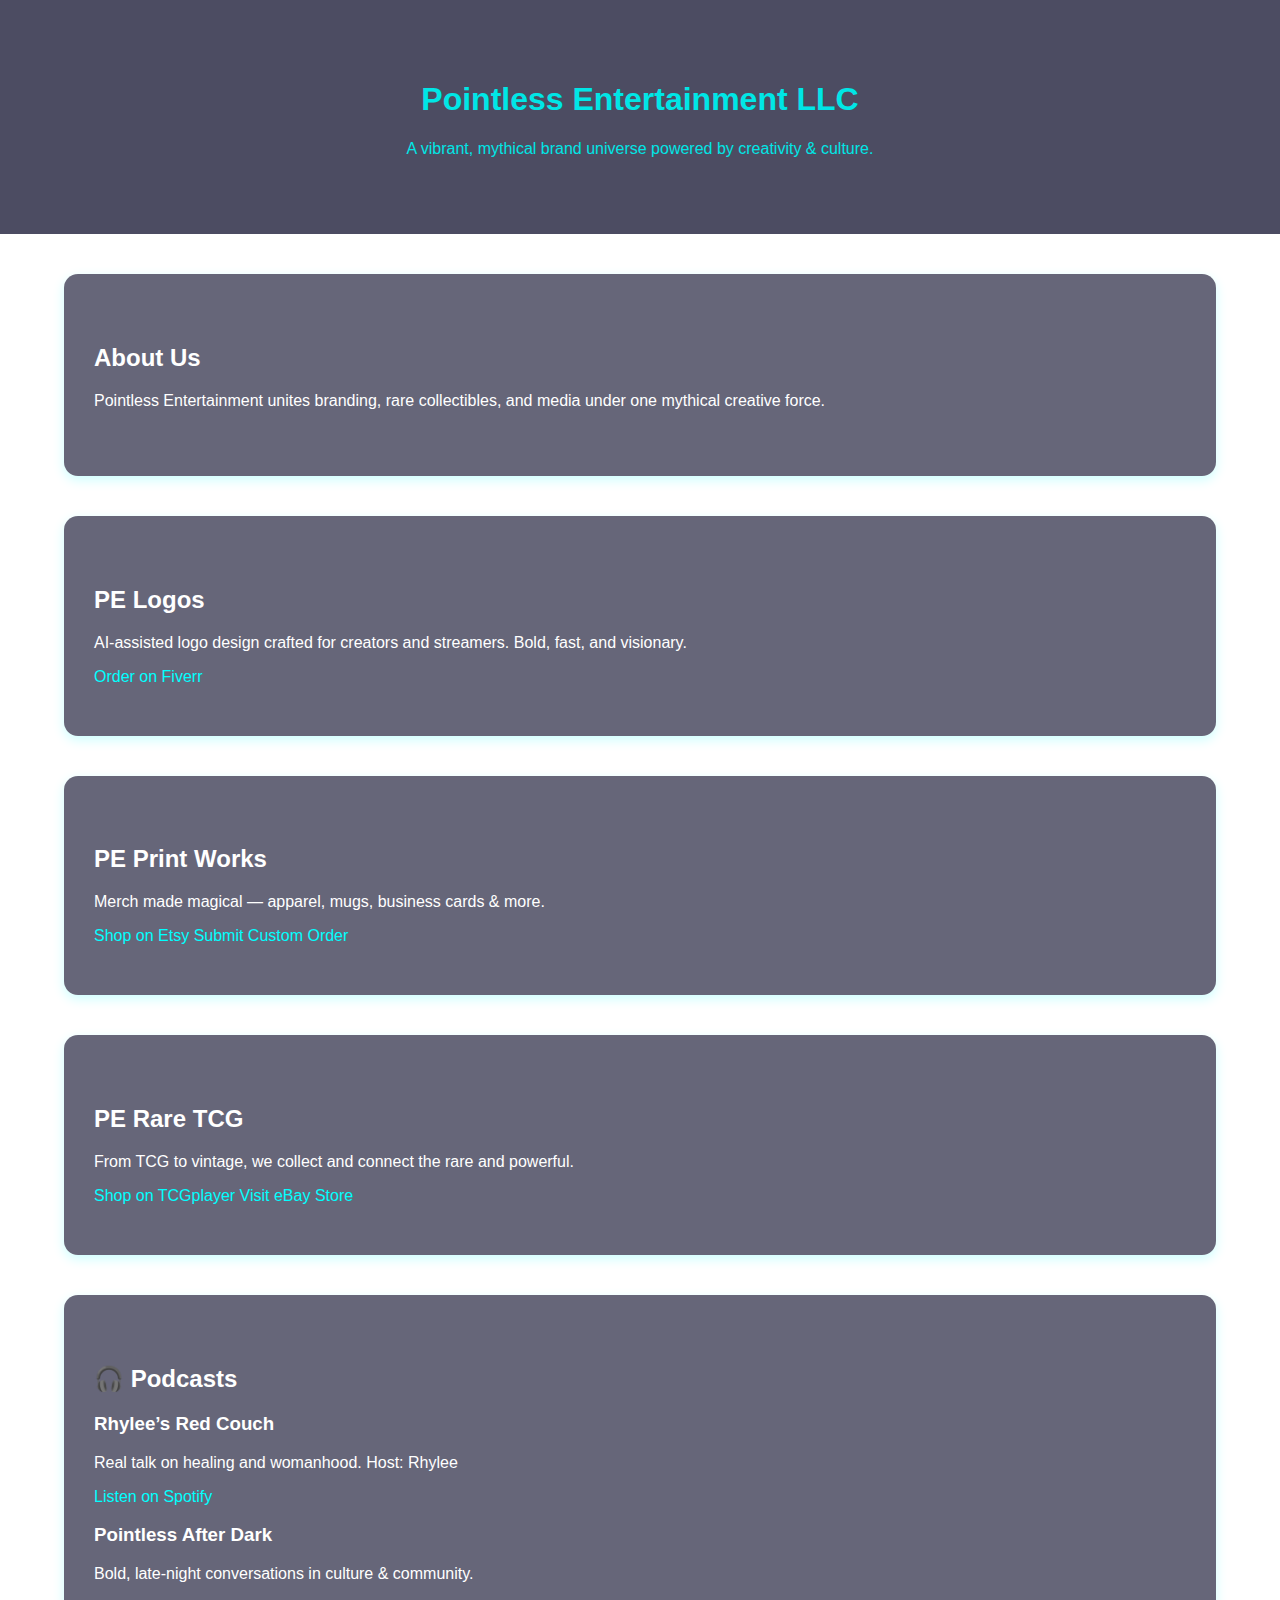
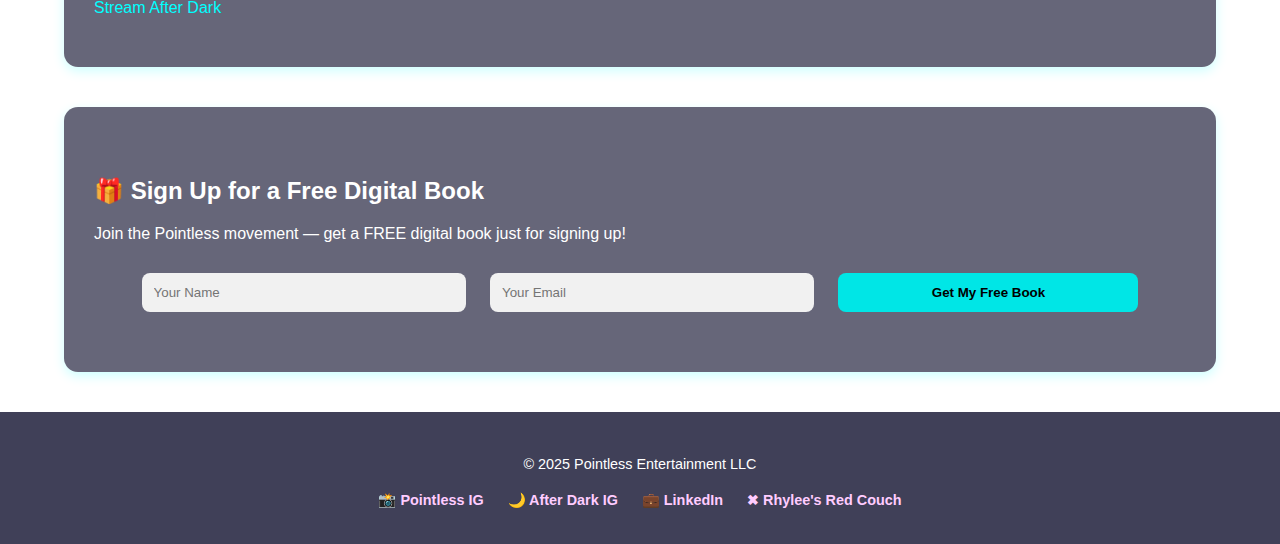
<file: index.html>
<!DOCTYPE html>
<html lang="en">
<head>
  <meta charset="UTF-8" />
  <meta name="viewport" content="width=device-width, initial-scale=1.0"/>
  <title>Pointless Entertainment LLC</title>
  <link rel="stylesheet" href="style.css" />
</head>
<body>
  <header class="glow-box">
    <h1>Pointless Entertainment LLC</h1>
    <p>A vibrant, mythical brand universe powered by creativity & culture.</p>
  </header>

  <section id="about" class="glow-box">
    <h2>About Us</h2>
    <p>Pointless Entertainment unites branding, rare collectibles, and media under one mythical creative force.</p>
  </section>

  <section id="logos" class="glow-box">
    <h2>PE Logos</h2>
    <p>AI-assisted logo design crafted for creators and streamers. Bold, fast, and visionary.</p>
    <a href="https://www.fiverr.com/">Order on Fiverr</a>
  </section>

  <section id="prints" class="glow-box">
    <h2>PE Print Works</h2>
    <p>Merch made magical — apparel, mugs, business cards & more.</p>
    <a href="https://www.etsy.com/">Shop on Etsy</a>
    <a href="https://forms.gle/">Submit Custom Order</a>
  </section>

  <section id="rares" class="glow-box">
    <h2>PE Rare TCG</h2>
    <p>From TCG to vintage, we collect and connect the rare and powerful.</p>
    <a href="https://www.tcgplayer.com/">Shop on TCGplayer</a>
    <a href="https://ebay.us/m/JjICth">Visit eBay Store</a>
  </section>

  <section id="media" class="glow-box">
    <h2>🎧 Podcasts</h2>
    <h3>Rhylee’s Red Couch</h3>
    <p>Real talk on healing and womanhood. Host: Rhylee</p>
    <a href="https://open.spotify.com/show/7a3y214lM4WmZ5rvXdmbIs?si=3Ma8S-DOQWS2uFSe">Listen on Spotify</a>
    <h3>Pointless After Dark</h3>
    <p>Bold, late-night conversations in culture & community.</p>
    <a href="https://open.spotify.com/show/6DYCFTWdqPeHoPnyyQzzT6?si=ApaaOlCiTa25f-LK5EsmfA">Stream After Dark</a>
  </section>

  <section id="signup" class="glow-box">
    <h2>🎁 Sign Up for a Free Digital Book</h2>
    <p>Join the Pointless movement — get a FREE digital book just for signing up!</p>
    <form id="signupForm">
      <input type="text" name="name" placeholder="Your Name" required />
      <input type="email" name="email" placeholder="Your Email" required />
      <button type="submit">Get My Free Book</button>
    </form>
    <p id="confirmation" style="display:none; margin-top:20px;">
      ✅ Thank you! <a href="freebook.pdf" download>Click here to download your free book.</a>
    </p>
  </section>

  <footer class="glow-box">
    <p>&copy; 2025 Pointless Entertainment LLC</p>
    <div class="socials">
      <a href="https://www.instagram.com/pointlessentertainment/" target="_blank">📸 Pointless IG</a>
      <a href="https://www.instagram.com/pointlessafterdark" target="_blank">🌙 After Dark IG</a>
      <a href="https://www.linkedin.com/company/pointless-entertainment-llc/" target="_blank">💼 LinkedIn</a>
      <a href="https://x.com/Rhyleesredcouch?t=Jre7wfq36yD6nPy0ewwsfg&s=09" target="_blank">✖ Rhylee's Red Couch</a>
    </div>
  </footer>

  <script>
    const form = document.getElementById("signupForm");
    const confirmText = document.getElementById("confirmation");
    form.addEventListener("submit", function(e) {
      e.preventDefault();
      confirmText.style.display = "block";
      form.reset();
    });
  </script>
</body>
</html>
</file>
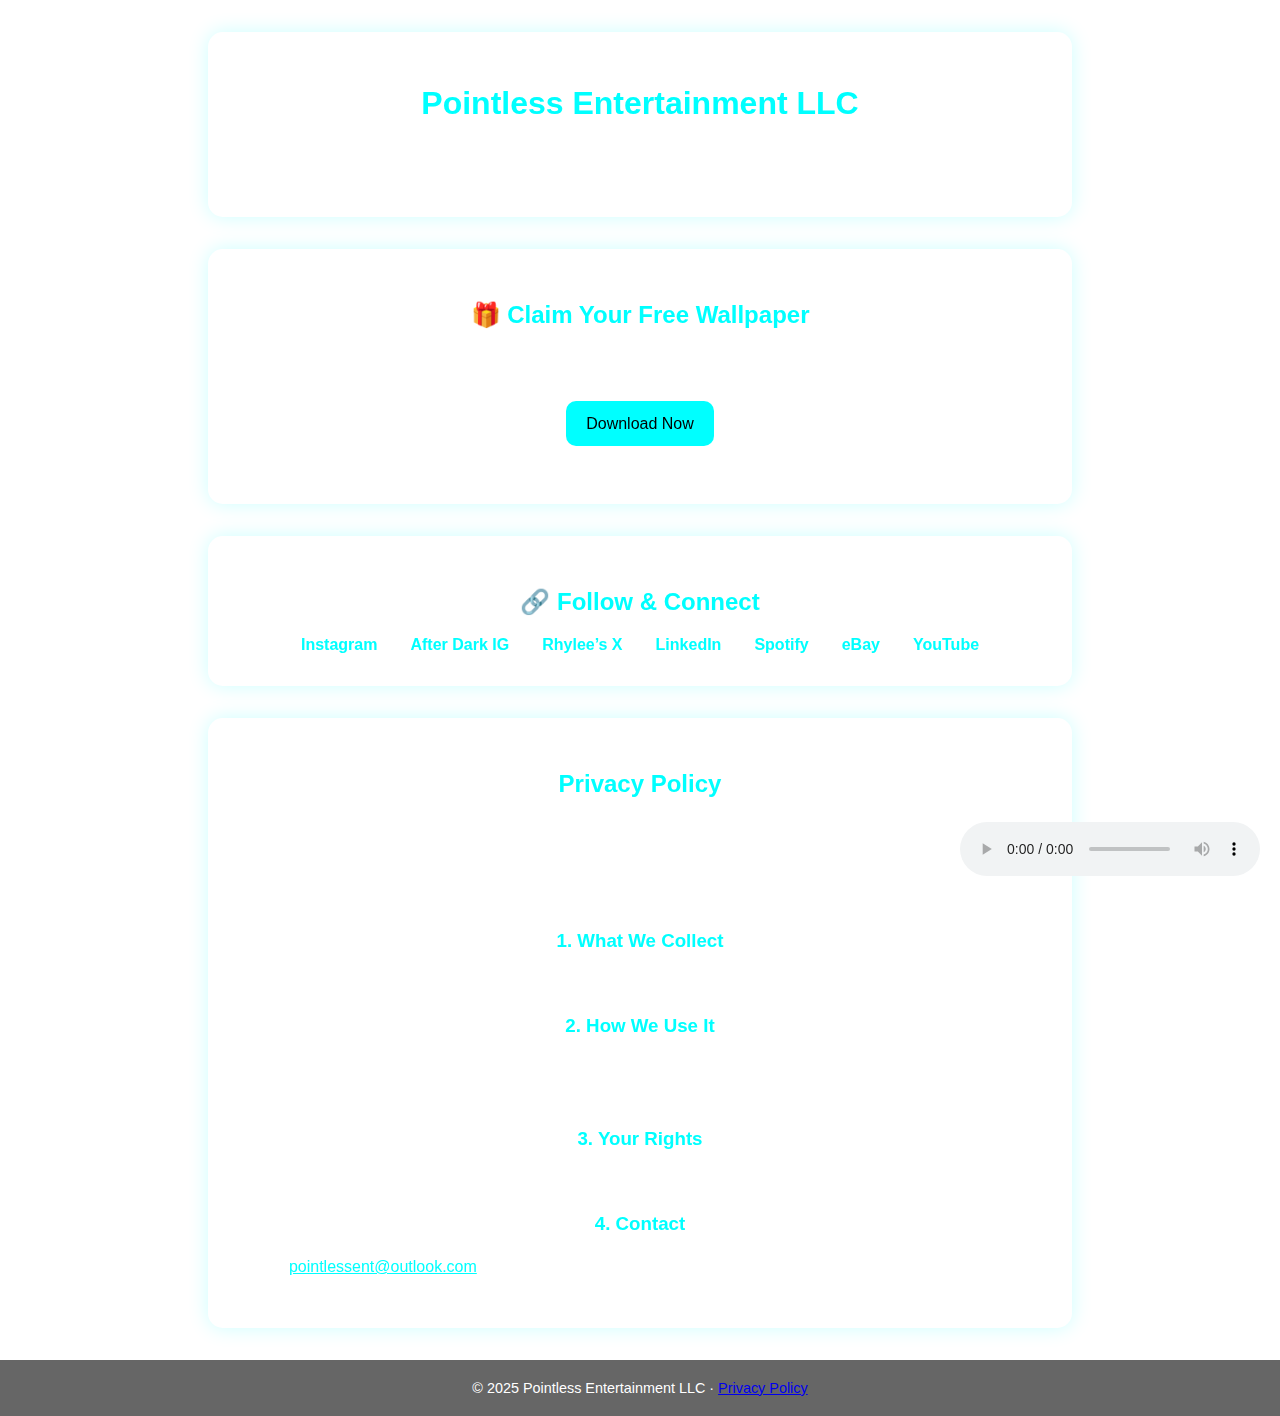
<file: index (1).html>
<!DOCTYPE html>
<html lang="en">
<head>
  <meta charset="UTF-8" />
  <meta name="viewport" content="width=device-width, initial-scale=1.0"/>
  <title>Pointless Entertainment LLC</title>
  <link rel="stylesheet" href="styles.css">
</head>
<body>

  <div class="glass-box">
    <h1>Pointless Entertainment LLC</h1>
    <p style="text-align: center;">A universe of podcasts, art, collectibles, and late-night culture.</p>
  </div>

  <div class="glass-box">
    <h2>🎁 Claim Your Free Wallpaper</h2>
    <p style="text-align: center;">Sign up and get an exclusive <strong>Pointless After Dark</strong> phone wallpaper – only from Pointless Entertainment.</p>
    <p style="text-align: center;"><a href="https://sandbox.openai.com/mnt/data/pointless-after-dark-wallpaper.jpg" class="button">Download Now</a></p>
  </div>

  <div class="glass-box">
    <h2>🔗 Follow & Connect</h2>
    <div class="social-links">
      <a href="https://www.instagram.com/pointlessentertainment/">Instagram</a> |
      <a href="https://www.instagram.com/pointlessafterdark">After Dark IG</a> |
      <a href="https://x.com/Rhyleesredcouch?t=Jre7wfq36yD6nPy0ewwsfg&s=09">Rhylee’s X</a> |
      <a href="https://www.linkedin.com/company/pointless-entertainment-llc/">LinkedIn</a> |
      <a href="https://open.spotify.com/show/6DYCFTWdqPeHoPnyyQzzT6?si=ApaaOlCiTa25f-LK5EsmfA">Spotify</a> |
      <a href="https://ebay.us/m/JjICth">eBay</a> |
      <a href="https://youtube.com/@pointlessent?si=0kytC2yKcPP7zHay">YouTube</a>
    </div>
  </div>

  <div class="glass-box" id="privacy-policy">
    <h2>Privacy Policy</h2>
    <p><strong>Effective Date:</strong> July 13, 2025</p>
    <p>Pointless Entertainment LLC (“we,” “our,” or “us”) respects your privacy. This Privacy Policy outlines how we collect, use, and protect your information when you use our website.</p>
    <h3>1. What We Collect</h3>
    <p>Email addresses submitted via forms, and device/IP info via analytics tools.</p>
    <h3>2. How We Use It</h3>
    <ul>
      <li>To deliver free downloads and brand updates</li>
      <li>To promote media or merchandise</li>
      <li>To share with trusted marketing or media affiliates</li>
    </ul>
    <h3>3. Your Rights</h3>
    <p>You can unsubscribe at any time. You may also request your data be deleted or updated.</p>
    <h3>4. Contact</h3>
    <p>Email: <a href="mailto:pointlessent@outlook.com" style="color:#00ffff;">pointlessent@outlook.com</a></p>
  </div>

  <footer>
    © 2025 Pointless Entertainment LLC · <a href="#privacy-policy">Privacy Policy</a>
  </footer>

  <div id="music-player">
    <audio controls autoplay loop>
      <source src="https://files.freemusicarchive.org/storage-freemusicarchive-org/music/no_curator/Soul_Prod_Music/RnB_LoFi_Beat/Soul_Prod_Music_-_01_-_Rainy_Lofi_Night.mp3" type="audio/mpeg">
      <source src="https://files.freemusicarchive.org/storage-freemusicarchive-org/music/no_curator/Chillpeach/lofi-hip-hop-free-beat-1/Chillpeach_-_01_-_Lofi_Hip_Hop_Free_Beat.mp3" type="audio/mpeg">
      <source src="https://files.freemusicarchive.org/storage-freemusicarchive-org/music/no_curator/Taiga_Sound_Prod/Lofi_RnB_2/Taiga_Sound_Prod_-_02_-_Smooth_Vibes.mp3" type="audio/mpeg">
      Your browser does not support the audio element.
    </audio>
  </div>

</body>
</html>
</file>
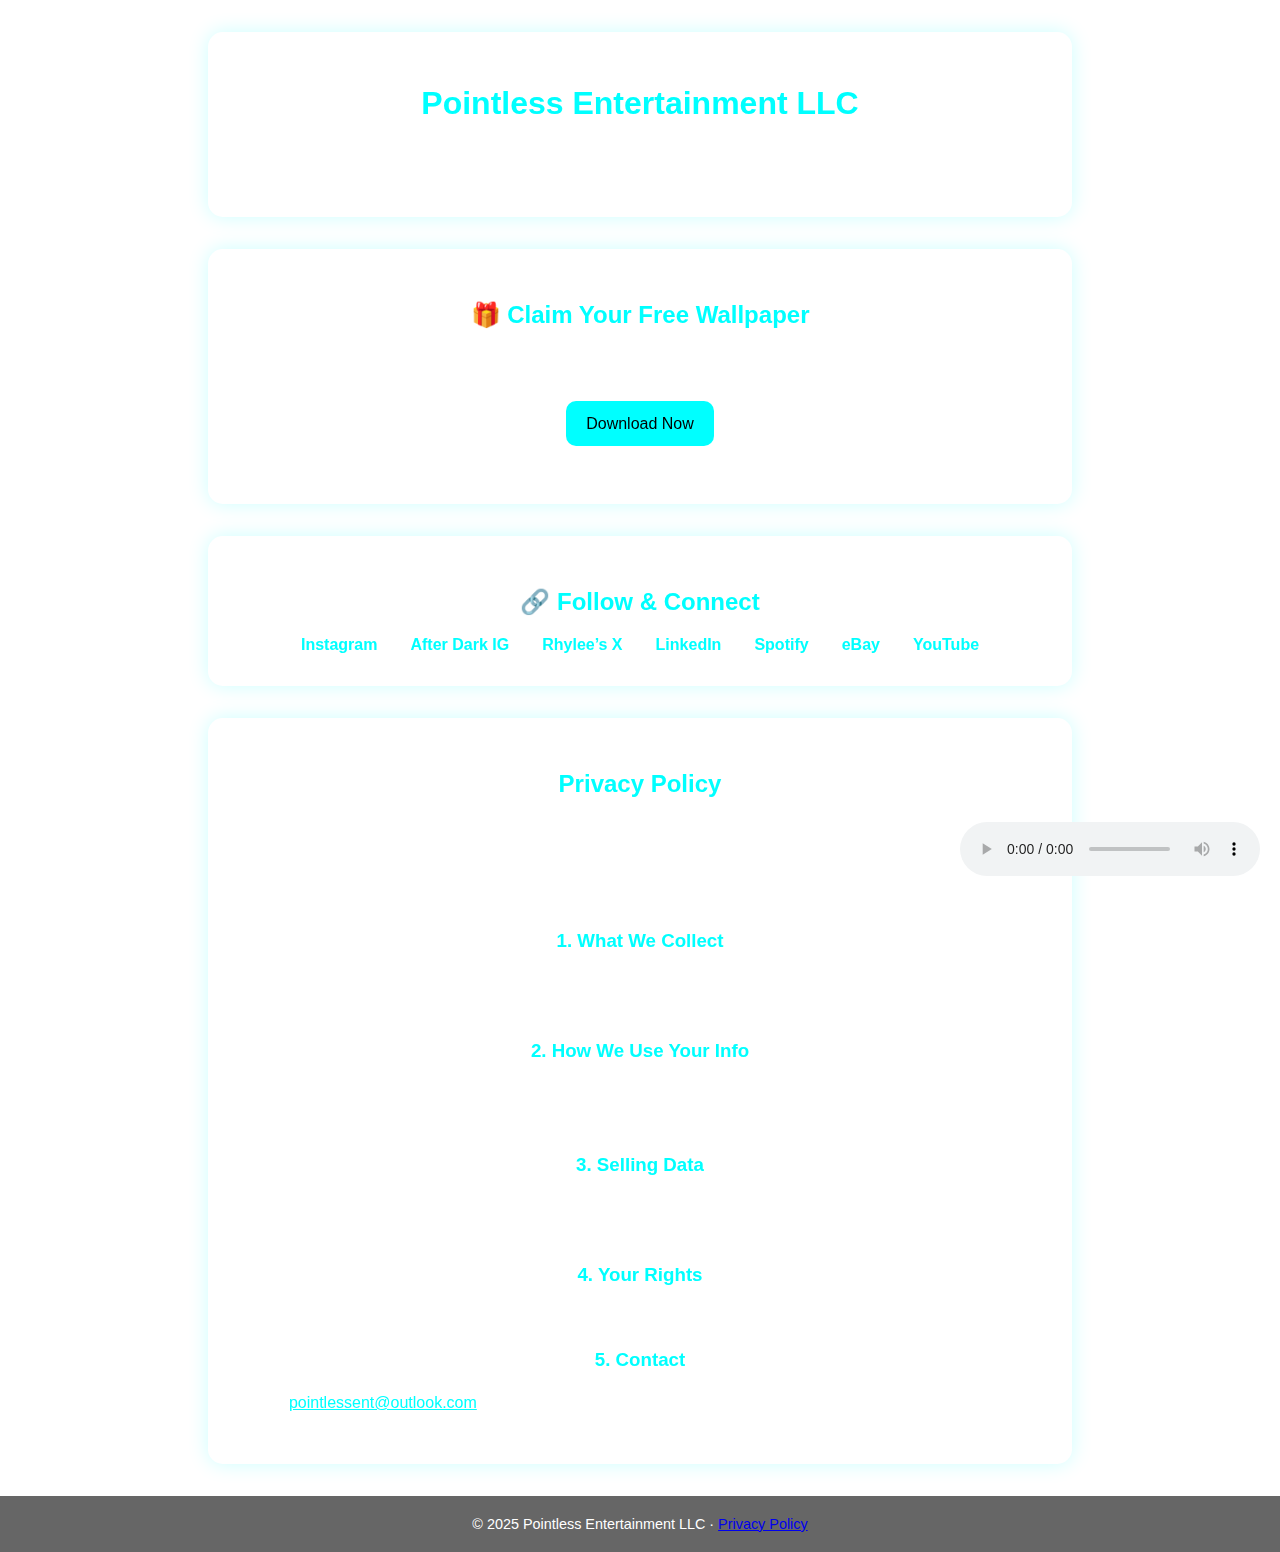
<file: index (2).html>
<!DOCTYPE html>
<html lang="en">
<head>
  <meta charset="UTF-8" />
  <meta name="viewport" content="width=device-width, initial-scale=1.0"/>
  <title>Pointless Entertainment LLC</title>
  <link rel="stylesheet" href="styles.css">
</head>
<body>

  <div class="glass-box">
    <h1>Pointless Entertainment LLC</h1>
    <p style="text-align: center;">A universe of podcasts, art, collectibles, and late-night culture.</p>
  </div>

  <div class="glass-box">
    <h2>🎁 Claim Your Free Wallpaper</h2>
    <p style="text-align: center;">Sign up and get an exclusive <strong>Pointless After Dark</strong> phone wallpaper – only from Pointless Entertainment.</p>
    <p style="text-align: center;"><a href="https://sandbox.openai.com/mnt/data/pointless-after-dark-wallpaper.jpg" class="button">Download Now</a></p>
  </div>

  <div class="glass-box">
    <h2>🔗 Follow & Connect</h2>
    <div class="social-links">
      <a href="https://www.instagram.com/pointlessentertainment/">Instagram</a> |
      <a href="https://www.instagram.com/pointlessafterdark">After Dark IG</a> |
      <a href="https://x.com/Rhyleesredcouch?t=Jre7wfq36yD6nPy0ewwsfg&s=09">Rhylee’s X</a> |
      <a href="https://www.linkedin.com/company/pointless-entertainment-llc/">LinkedIn</a> |
      <a href="https://open.spotify.com/show/6DYCFTWdqPeHoPnyyQzzT6?si=ApaaOlCiTa25f-LK5EsmfA">Spotify</a> |
      <a href="https://ebay.us/m/JjICth">eBay</a> |
      <a href="https://youtube.com/@pointlessent?si=0kytC2yKcPP7zHay">YouTube</a>
    </div>
  </div>

  <div class="glass-box" id="privacy-policy">
    <h2>Privacy Policy</h2>
    <p><strong>Effective Date:</strong> July 13, 2025</p>
    <p>Pointless Entertainment LLC (“we,” “our,” or “us”) respects your privacy. This Privacy Policy outlines how we collect, use, and protect your information when you use our website.</p>
    <h3>1. What We Collect</h3>
    <p>We may collect your email address and technical information (like browser type, IP address) for analytics and marketing purposes.</p>
    <h3>2. How We Use Your Info</h3>
    <ul>
      <li>To send updates and promotional offers</li>
      <li>To provide downloads or services</li>
      <li>To potentially share anonymized or aggregate data with trusted affiliates</li>
    </ul>
    <h3>3. Selling Data</h3>
    <p>Your email may be sold to vetted marketing partners. You may opt out at any time using the unsubscribe option in our emails.</p>
    <h3>4. Your Rights</h3>
    <p>You have the right to access, correct, or delete your personal data. Email us to request this action.</p>
    <h3>5. Contact</h3>
    <p>Email: <a href="mailto:pointlessent@outlook.com" style="color:#00ffff;">pointlessent@outlook.com</a></p>
  </div>

  <footer>
    © 2025 Pointless Entertainment LLC · <a href="#privacy-policy">Privacy Policy</a>
  </footer>

  <div id="music-player">
    <audio controls autoplay loop>
      <source src="https://files.freemusicarchive.org/storage-freemusicarchive-org/music/no_curator/Soul_Prod_Music/RnB_LoFi_Beat/Soul_Prod_Music_-_01_-_Rainy_Lofi_Night.mp3" type="audio/mpeg">
      <source src="https://files.freemusicarchive.org/storage-freemusicarchive-org/music/no_curator/Chillpeach/lofi-hip-hop-free-beat-1/Chillpeach_-_01_-_Lofi_Hip_Hop_Free_Beat.mp3" type="audio/mpeg">
      <source src="https://files.freemusicarchive.org/storage-freemusicarchive-org/music/no_curator/Taiga_Sound_Prod/Lofi_RnB_2/Taiga_Sound_Prod_-_02_-_Smooth_Vibes.mp3" type="audio/mpeg">
      Your browser does not support the audio element.
    </audio>
  </div>

</body>
</html>
</file>
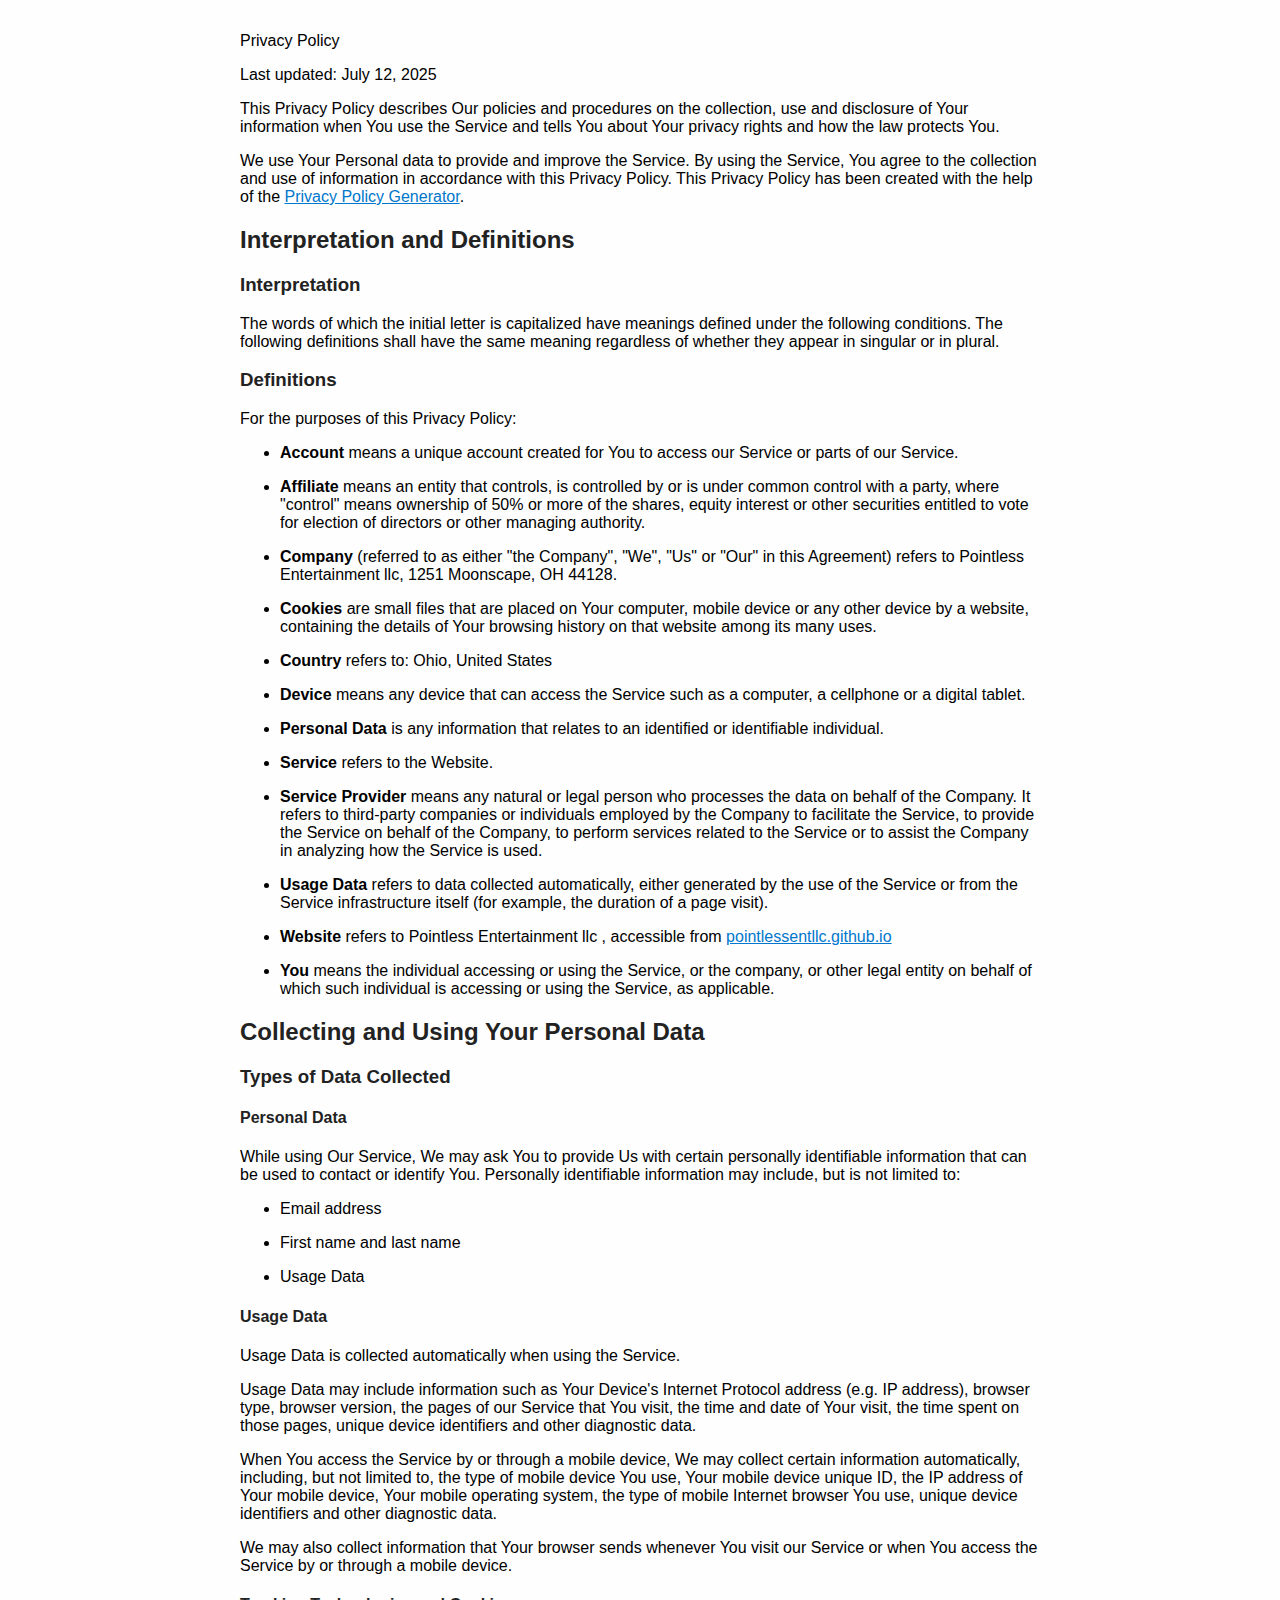
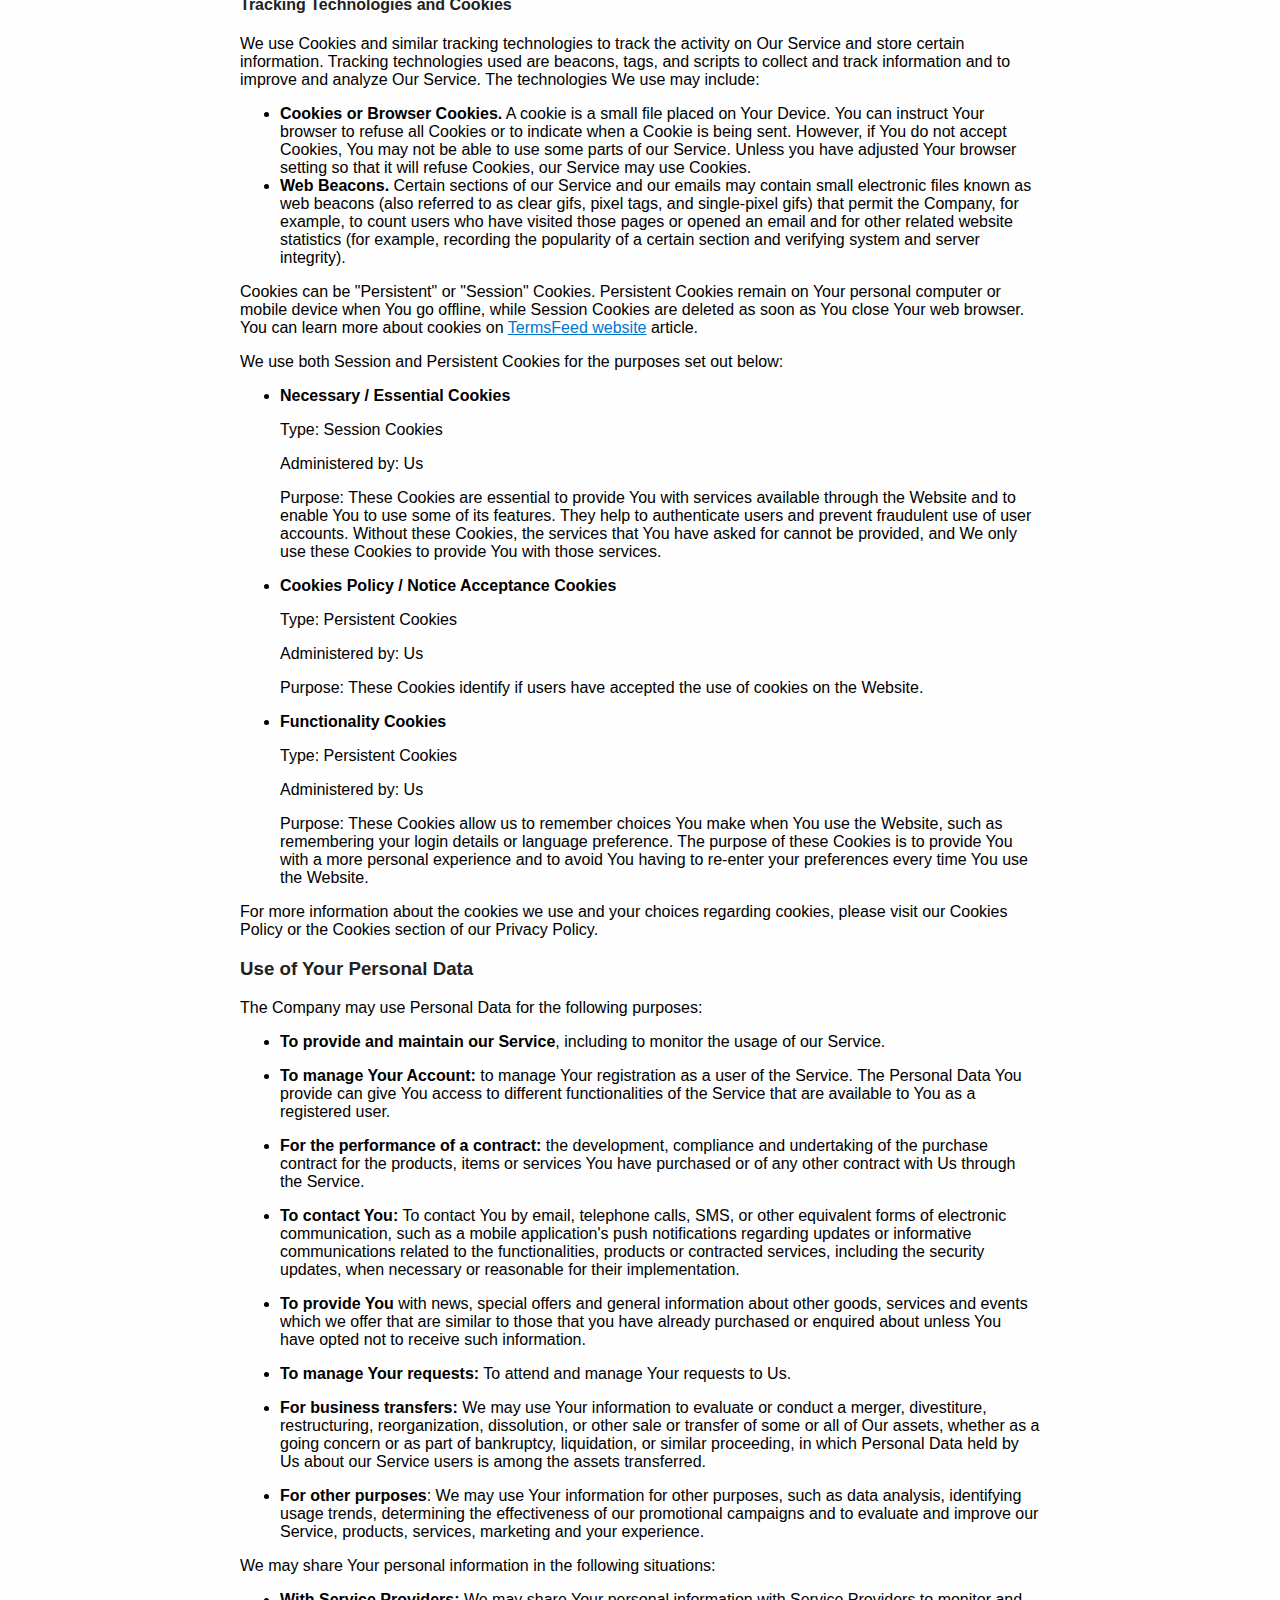
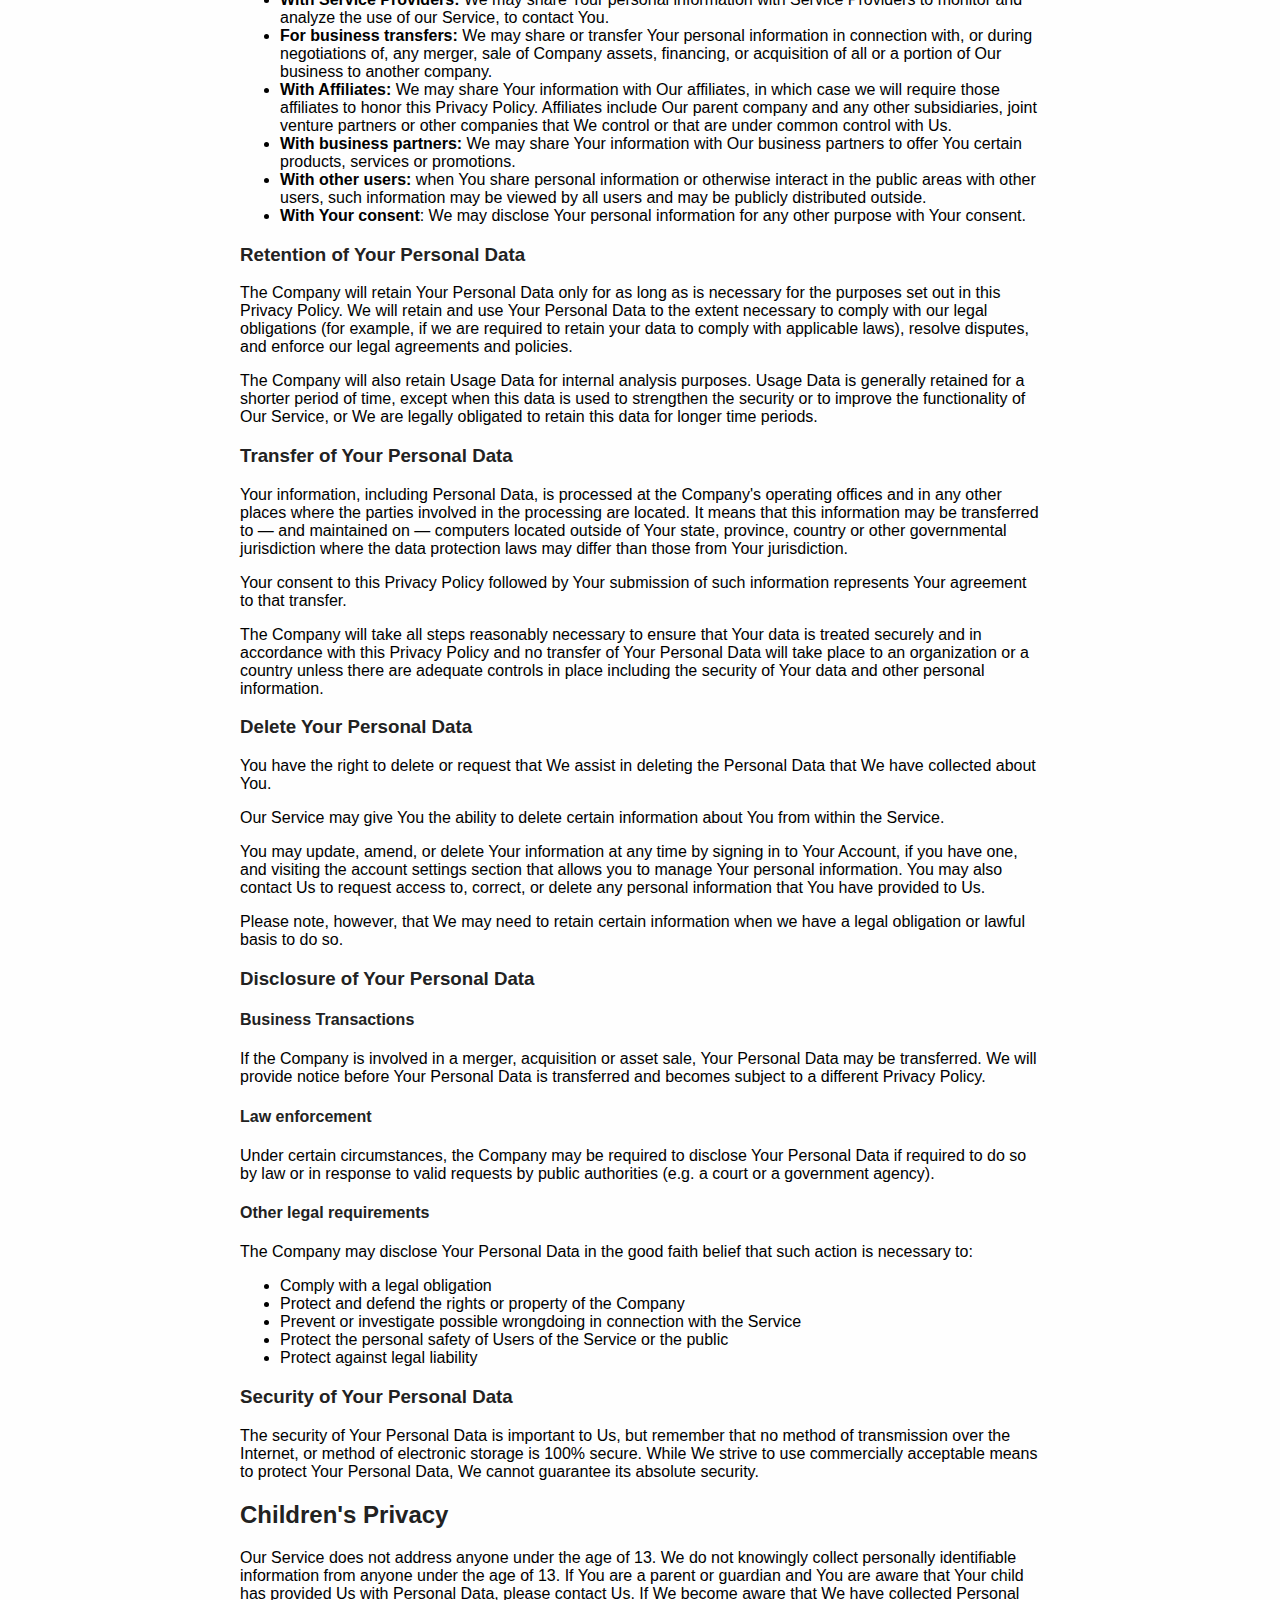
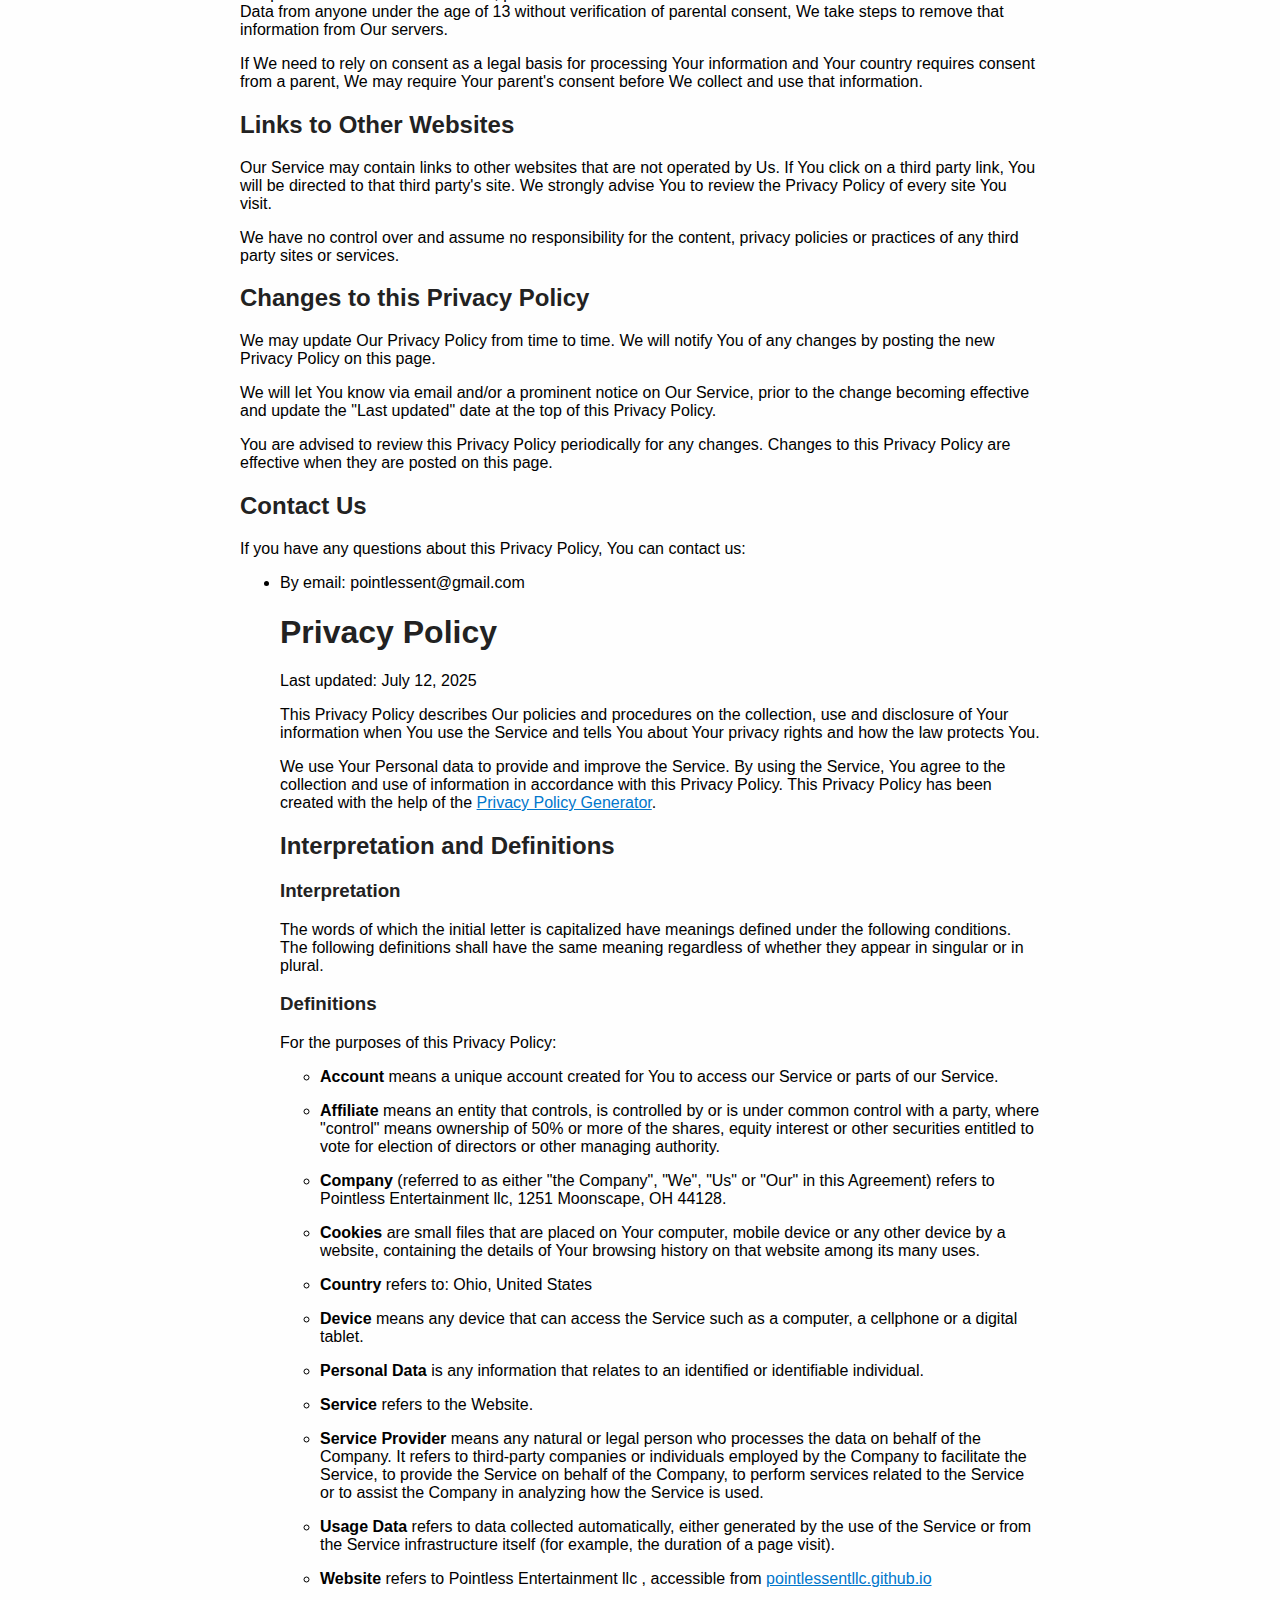
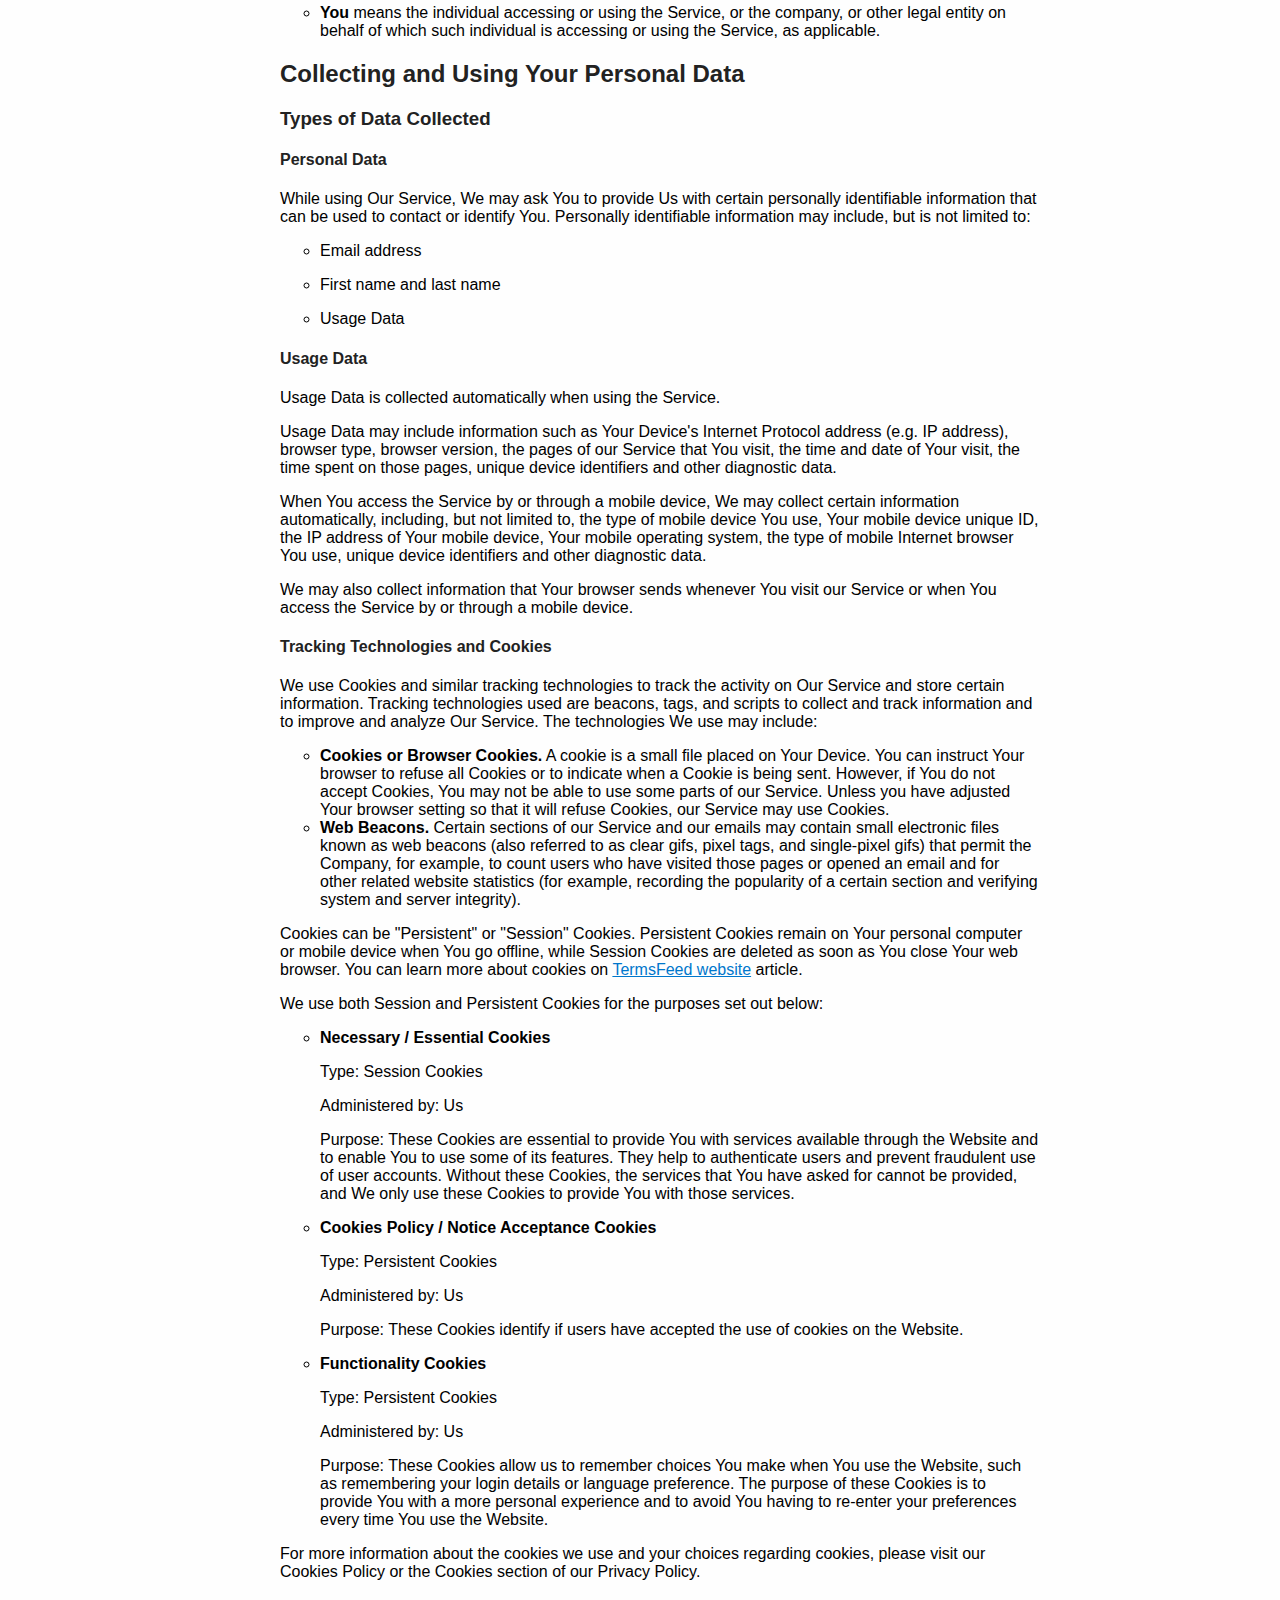
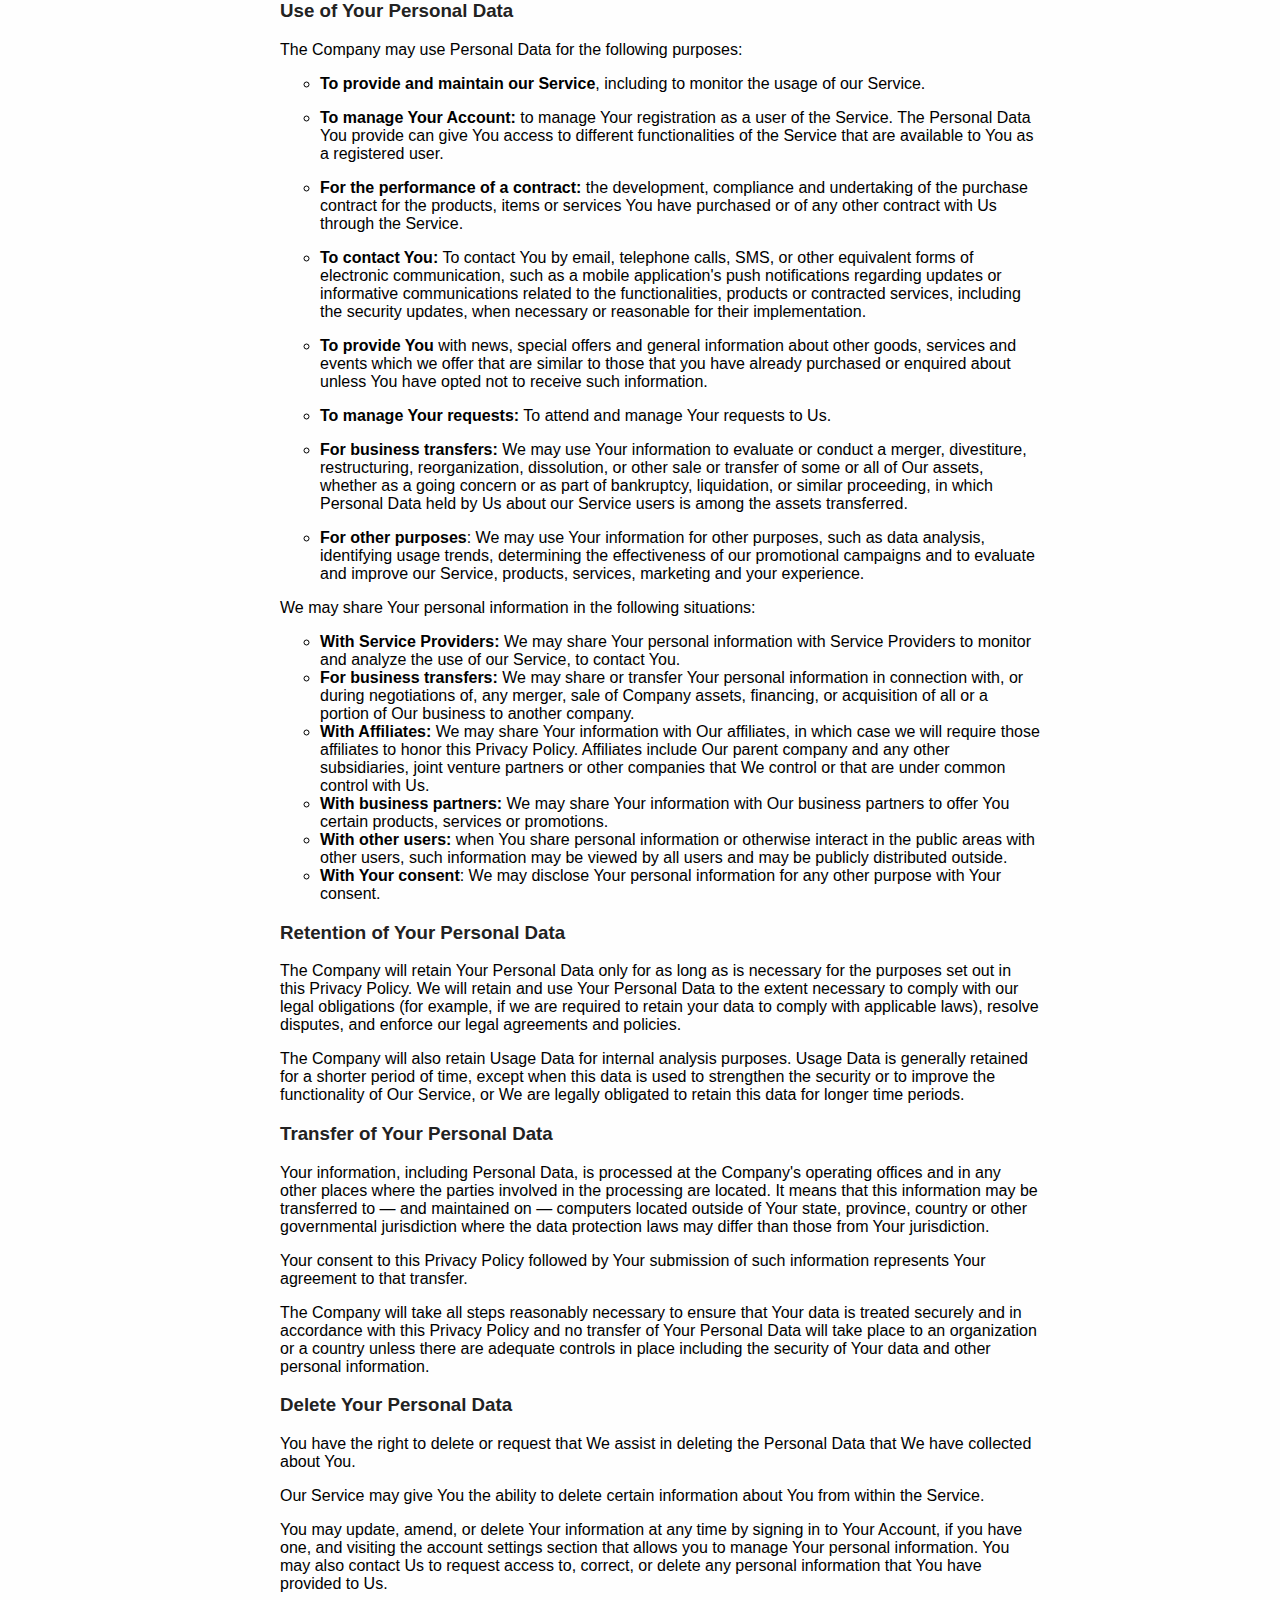
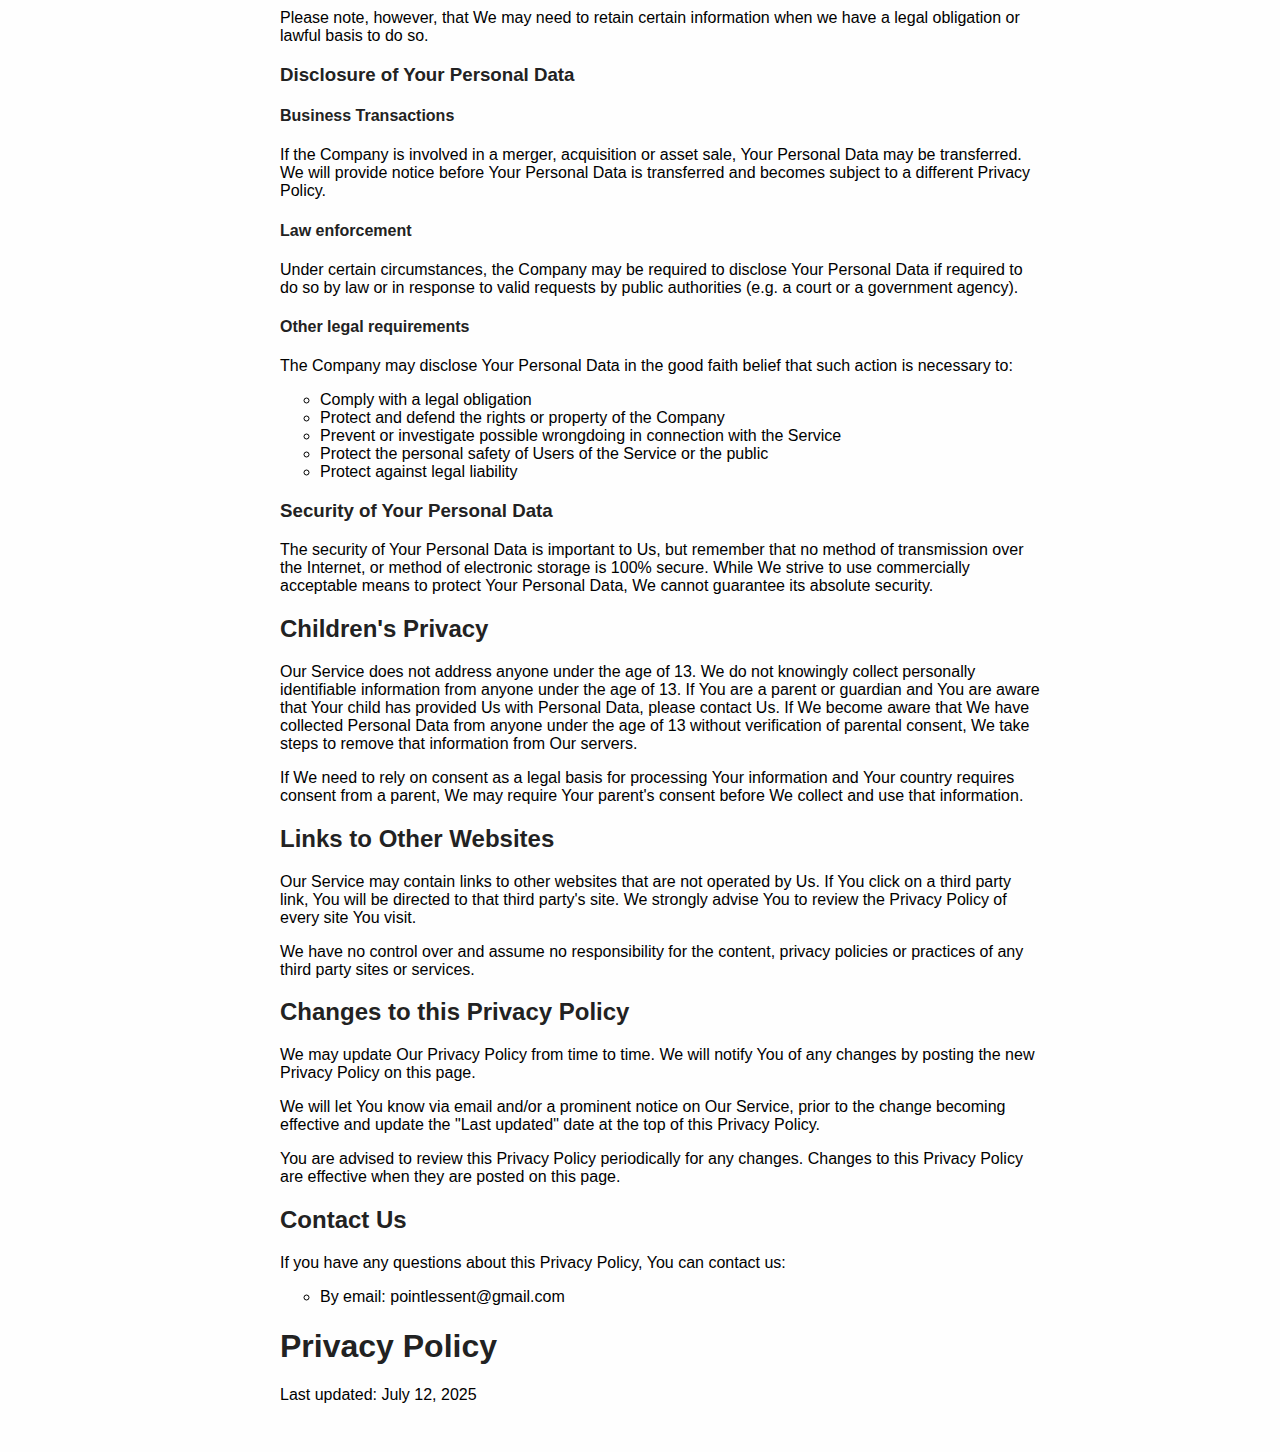
<file: privacy-policy.html>
<!DOCTYPE html>
<html lang="en">
<head>
  <meta charset="UTF-8">
  <title>Privacy Policy - Pointless Entertainment LLC</title>
  <meta name="viewport" content="width=device-width, initial-scale=1.0">
  <style>
    body { font-family: Arial, sans-serif; padding: 2rem; max-width: 800px; margin: auto; background-color: #fefefe; }
    h1, h2, h3, h4 { color: #222; }
    a { color: #0077cc; }
  </style>
</head>
<bod<h1>Privacy Policy</h1>
<p>Last updated: July 12, 2025</p>
<p>This Privacy Policy describes Our policies and procedures on the collection, use and disclosure of Your information when You use the Service and tells You about Your privacy rights and how the law protects You.</p>
<p>We use Your Personal data to provide and improve the Service. By using the Service, You agree to the collection and use of information in accordance with this Privacy Policy. This Privacy Policy has been created with the help of the <a href="https://www.termsfeed.com/privacy-policy-generator/" target="_blank">Privacy Policy Generator</a>.</p>
<h2>Interpretation and Definitions</h2>
<h3>Interpretation</h3>
<p>The words of which the initial letter is capitalized have meanings defined under the following conditions. The following definitions shall have the same meaning regardless of whether they appear in singular or in plural.</p>
<h3>Definitions</h3>
<p>For the purposes of this Privacy Policy:</p>
<ul>
<li>
<p><strong>Account</strong> means a unique account created for You to access our Service or parts of our Service.</p>
</li>
<li>
<p><strong>Affiliate</strong> means an entity that controls, is controlled by or is under common control with a party, where &quot;control&quot; means ownership of 50% or more of the shares, equity interest or other securities entitled to vote for election of directors or other managing authority.</p>
</li>
<li>
<p><strong>Company</strong> (referred to as either &quot;the Company&quot;, &quot;We&quot;, &quot;Us&quot; or &quot;Our&quot; in this Agreement) refers to Pointless Entertainment llc, 1251 Moonscape, OH 44128.</p>
</li>
<li>
<p><strong>Cookies</strong> are small files that are placed on Your computer, mobile device or any other device by a website, containing the details of Your browsing history on that website among its many uses.</p>
</li>
<li>
<p><strong>Country</strong> refers to: Ohio,  United States</p>
</li>
<li>
<p><strong>Device</strong> means any device that can access the Service such as a computer, a cellphone or a digital tablet.</p>
</li>
<li>
<p><strong>Personal Data</strong> is any information that relates to an identified or identifiable individual.</p>
</li>
<li>
<p><strong>Service</strong> refers to the Website.</p>
</li>
<li>
<p><strong>Service Provider</strong> means any natural or legal person who processes the data on behalf of the Company. It refers to third-party companies or individuals employed by the Company to facilitate the Service, to provide the Service on behalf of the Company, to perform services related to the Service or to assist the Company in analyzing how the Service is used.</p>
</li>
<li>
<p><strong>Usage Data</strong> refers to data collected automatically, either generated by the use of the Service or from the Service infrastructure itself (for example, the duration of a page visit).</p>
</li>
<li>
<p><strong>Website</strong> refers to Pointless Entertainment llc , accessible from <a href="pointlessentllc.github.io" rel="external nofollow noopener" target="_blank">pointlessentllc.github.io</a></p>
</li>
<li>
<p><strong>You</strong> means the individual accessing or using the Service, or the company, or other legal entity on behalf of which such individual is accessing or using the Service, as applicable.</p>
</li>
</ul>
<h2>Collecting and Using Your Personal Data</h2>
<h3>Types of Data Collected</h3>
<h4>Personal Data</h4>
<p>While using Our Service, We may ask You to provide Us with certain personally identifiable information that can be used to contact or identify You. Personally identifiable information may include, but is not limited to:</p>
<ul>
<li>
<p>Email address</p>
</li>
<li>
<p>First name and last name</p>
</li>
<li>
<p>Usage Data</p>
</li>
</ul>
<h4>Usage Data</h4>
<p>Usage Data is collected automatically when using the Service.</p>
<p>Usage Data may include information such as Your Device's Internet Protocol address (e.g. IP address), browser type, browser version, the pages of our Service that You visit, the time and date of Your visit, the time spent on those pages, unique device identifiers and other diagnostic data.</p>
<p>When You access the Service by or through a mobile device, We may collect certain information automatically, including, but not limited to, the type of mobile device You use, Your mobile device unique ID, the IP address of Your mobile device, Your mobile operating system, the type of mobile Internet browser You use, unique device identifiers and other diagnostic data.</p>
<p>We may also collect information that Your browser sends whenever You visit our Service or when You access the Service by or through a mobile device.</p>
<h4>Tracking Technologies and Cookies</h4>
<p>We use Cookies and similar tracking technologies to track the activity on Our Service and store certain information. Tracking technologies used are beacons, tags, and scripts to collect and track information and to improve and analyze Our Service. The technologies We use may include:</p>
<ul>
<li><strong>Cookies or Browser Cookies.</strong> A cookie is a small file placed on Your Device. You can instruct Your browser to refuse all Cookies or to indicate when a Cookie is being sent. However, if You do not accept Cookies, You may not be able to use some parts of our Service. Unless you have adjusted Your browser setting so that it will refuse Cookies, our Service may use Cookies.</li>
<li><strong>Web Beacons.</strong> Certain sections of our Service and our emails may contain small electronic files known as web beacons (also referred to as clear gifs, pixel tags, and single-pixel gifs) that permit the Company, for example, to count users who have visited those pages or opened an email and for other related website statistics (for example, recording the popularity of a certain section and verifying system and server integrity).</li>
</ul>
<p>Cookies can be &quot;Persistent&quot; or &quot;Session&quot; Cookies. Persistent Cookies remain on Your personal computer or mobile device when You go offline, while Session Cookies are deleted as soon as You close Your web browser. You can learn more about cookies on <a href="https://www.termsfeed.com/blog/cookies/#What_Are_Cookies" target="_blank">TermsFeed website</a> article.</p>
<p>We use both Session and Persistent Cookies for the purposes set out below:</p>
<ul>
<li>
<p><strong>Necessary / Essential Cookies</strong></p>
<p>Type: Session Cookies</p>
<p>Administered by: Us</p>
<p>Purpose: These Cookies are essential to provide You with services available through the Website and to enable You to use some of its features. They help to authenticate users and prevent fraudulent use of user accounts. Without these Cookies, the services that You have asked for cannot be provided, and We only use these Cookies to provide You with those services.</p>
</li>
<li>
<p><strong>Cookies Policy / Notice Acceptance Cookies</strong></p>
<p>Type: Persistent Cookies</p>
<p>Administered by: Us</p>
<p>Purpose: These Cookies identify if users have accepted the use of cookies on the Website.</p>
</li>
<li>
<p><strong>Functionality Cookies</strong></p>
<p>Type: Persistent Cookies</p>
<p>Administered by: Us</p>
<p>Purpose: These Cookies allow us to remember choices You make when You use the Website, such as remembering your login details or language preference. The purpose of these Cookies is to provide You with a more personal experience and to avoid You having to re-enter your preferences every time You use the Website.</p>
</li>
</ul>
<p>For more information about the cookies we use and your choices regarding cookies, please visit our Cookies Policy or the Cookies section of our Privacy Policy.</p>
<h3>Use of Your Personal Data</h3>
<p>The Company may use Personal Data for the following purposes:</p>
<ul>
<li>
<p><strong>To provide and maintain our Service</strong>, including to monitor the usage of our Service.</p>
</li>
<li>
<p><strong>To manage Your Account:</strong> to manage Your registration as a user of the Service. The Personal Data You provide can give You access to different functionalities of the Service that are available to You as a registered user.</p>
</li>
<li>
<p><strong>For the performance of a contract:</strong> the development, compliance and undertaking of the purchase contract for the products, items or services You have purchased or of any other contract with Us through the Service.</p>
</li>
<li>
<p><strong>To contact You:</strong> To contact You by email, telephone calls, SMS, or other equivalent forms of electronic communication, such as a mobile application's push notifications regarding updates or informative communications related to the functionalities, products or contracted services, including the security updates, when necessary or reasonable for their implementation.</p>
</li>
<li>
<p><strong>To provide You</strong> with news, special offers and general information about other goods, services and events which we offer that are similar to those that you have already purchased or enquired about unless You have opted not to receive such information.</p>
</li>
<li>
<p><strong>To manage Your requests:</strong> To attend and manage Your requests to Us.</p>
</li>
<li>
<p><strong>For business transfers:</strong> We may use Your information to evaluate or conduct a merger, divestiture, restructuring, reorganization, dissolution, or other sale or transfer of some or all of Our assets, whether as a going concern or as part of bankruptcy, liquidation, or similar proceeding, in which Personal Data held by Us about our Service users is among the assets transferred.</p>
</li>
<li>
<p><strong>For other purposes</strong>: We may use Your information for other purposes, such as data analysis, identifying usage trends, determining the effectiveness of our promotional campaigns and to evaluate and improve our Service, products, services, marketing and your experience.</p>
</li>
</ul>
<p>We may share Your personal information in the following situations:</p>
<ul>
<li><strong>With Service Providers:</strong> We may share Your personal information with Service Providers to monitor and analyze the use of our Service,  to contact You.</li>
<li><strong>For business transfers:</strong> We may share or transfer Your personal information in connection with, or during negotiations of, any merger, sale of Company assets, financing, or acquisition of all or a portion of Our business to another company.</li>
<li><strong>With Affiliates:</strong> We may share Your information with Our affiliates, in which case we will require those affiliates to honor this Privacy Policy. Affiliates include Our parent company and any other subsidiaries, joint venture partners or other companies that We control or that are under common control with Us.</li>
<li><strong>With business partners:</strong> We may share Your information with Our business partners to offer You certain products, services or promotions.</li>
<li><strong>With other users:</strong> when You share personal information or otherwise interact in the public areas with other users, such information may be viewed by all users and may be publicly distributed outside.</li>
<li><strong>With Your consent</strong>: We may disclose Your personal information for any other purpose with Your consent.</li>
</ul>
<h3>Retention of Your Personal Data</h3>
<p>The Company will retain Your Personal Data only for as long as is necessary for the purposes set out in this Privacy Policy. We will retain and use Your Personal Data to the extent necessary to comply with our legal obligations (for example, if we are required to retain your data to comply with applicable laws), resolve disputes, and enforce our legal agreements and policies.</p>
<p>The Company will also retain Usage Data for internal analysis purposes. Usage Data is generally retained for a shorter period of time, except when this data is used to strengthen the security or to improve the functionality of Our Service, or We are legally obligated to retain this data for longer time periods.</p>
<h3>Transfer of Your Personal Data</h3>
<p>Your information, including Personal Data, is processed at the Company's operating offices and in any other places where the parties involved in the processing are located. It means that this information may be transferred to — and maintained on — computers located outside of Your state, province, country or other governmental jurisdiction where the data protection laws may differ than those from Your jurisdiction.</p>
<p>Your consent to this Privacy Policy followed by Your submission of such information represents Your agreement to that transfer.</p>
<p>The Company will take all steps reasonably necessary to ensure that Your data is treated securely and in accordance with this Privacy Policy and no transfer of Your Personal Data will take place to an organization or a country unless there are adequate controls in place including the security of Your data and other personal information.</p>
<h3>Delete Your Personal Data</h3>
<p>You have the right to delete or request that We assist in deleting the Personal Data that We have collected about You.</p>
<p>Our Service may give You the ability to delete certain information about You from within the Service.</p>
<p>You may update, amend, or delete Your information at any time by signing in to Your Account, if you have one, and visiting the account settings section that allows you to manage Your personal information. You may also contact Us to request access to, correct, or delete any personal information that You have provided to Us.</p>
<p>Please note, however, that We may need to retain certain information when we have a legal obligation or lawful basis to do so.</p>
<h3>Disclosure of Your Personal Data</h3>
<h4>Business Transactions</h4>
<p>If the Company is involved in a merger, acquisition or asset sale, Your Personal Data may be transferred. We will provide notice before Your Personal Data is transferred and becomes subject to a different Privacy Policy.</p>
<h4>Law enforcement</h4>
<p>Under certain circumstances, the Company may be required to disclose Your Personal Data if required to do so by law or in response to valid requests by public authorities (e.g. a court or a government agency).</p>
<h4>Other legal requirements</h4>
<p>The Company may disclose Your Personal Data in the good faith belief that such action is necessary to:</p>
<ul>
<li>Comply with a legal obligation</li>
<li>Protect and defend the rights or property of the Company</li>
<li>Prevent or investigate possible wrongdoing in connection with the Service</li>
<li>Protect the personal safety of Users of the Service or the public</li>
<li>Protect against legal liability</li>
</ul>
<h3>Security of Your Personal Data</h3>
<p>The security of Your Personal Data is important to Us, but remember that no method of transmission over the Internet, or method of electronic storage is 100% secure. While We strive to use commercially acceptable means to protect Your Personal Data, We cannot guarantee its absolute security.</p>
<h2>Children's Privacy</h2>
<p>Our Service does not address anyone under the age of 13. We do not knowingly collect personally identifiable information from anyone under the age of 13. If You are a parent or guardian and You are aware that Your child has provided Us with Personal Data, please contact Us. If We become aware that We have collected Personal Data from anyone under the age of 13 without verification of parental consent, We take steps to remove that information from Our servers.</p>
<p>If We need to rely on consent as a legal basis for processing Your information and Your country requires consent from a parent, We may require Your parent's consent before We collect and use that information.</p>
<h2>Links to Other Websites</h2>
<p>Our Service may contain links to other websites that are not operated by Us. If You click on a third party link, You will be directed to that third party's site. We strongly advise You to review the Privacy Policy of every site You visit.</p>
<p>We have no control over and assume no responsibility for the content, privacy policies or practices of any third party sites or services.</p>
<h2>Changes to this Privacy Policy</h2>
<p>We may update Our Privacy Policy from time to time. We will notify You of any changes by posting the new Privacy Policy on this page.</p>
<p>We will let You know via email and/or a prominent notice on Our Service, prior to the change becoming effective and update the &quot;Last updated&quot; date at the top of this Privacy Policy.</p>
<p>You are advised to review this Privacy Policy periodically for any changes. Changes to this Privacy Policy are effective when they are posted on this page.</p>
<h2>Contact Us</h2>
<p>If you have any questions about this Privacy Policy, You can contact us:</p>
<ul>
<li>By email: pointlessent@gmail.com</li>
</uly>
<h1>Privacy Policy</h1>
<p>Last updated: July 12, 2025</p>
<p>This Privacy Policy describes Our policies and procedures on the collection, use and disclosure of Your information when You use the Service and tells You about Your privacy rights and how the law protects You.</p>
<p>We use Your Personal data to provide and improve the Service. By using the Service, You agree to the collection and use of information in accordance with this Privacy Policy. This Privacy Policy has been created with the help of the <a href="https://www.termsfeed.com/privacy-policy-generator/" target="_blank">Privacy Policy Generator</a>.</p>
<h2>Interpretation and Definitions</h2>
<h3>Interpretation</h3>
<p>The words of which the initial letter is capitalized have meanings defined under the following conditions. The following definitions shall have the same meaning regardless of whether they appear in singular or in plural.</p>
<h3>Definitions</h3>
<p>For the purposes of this Privacy Policy:</p>
<ul>
<li>
<p><strong>Account</strong> means a unique account created for You to access our Service or parts of our Service.</p>
</li>
<li>
<p><strong>Affiliate</strong> means an entity that controls, is controlled by or is under common control with a party, where &quot;control&quot; means ownership of 50% or more of the shares, equity interest or other securities entitled to vote for election of directors or other managing authority.</p>
</li>
<li>
<p><strong>Company</strong> (referred to as either &quot;the Company&quot;, &quot;We&quot;, &quot;Us&quot; or &quot;Our&quot; in this Agreement) refers to Pointless Entertainment llc, 1251 Moonscape, OH 44128.</p>
</li>
<li>
<p><strong>Cookies</strong> are small files that are placed on Your computer, mobile device or any other device by a website, containing the details of Your browsing history on that website among its many uses.</p>
</li>
<li>
<p><strong>Country</strong> refers to: Ohio,  United States</p>
</li>
<li>
<p><strong>Device</strong> means any device that can access the Service such as a computer, a cellphone or a digital tablet.</p>
</li>
<li>
<p><strong>Personal Data</strong> is any information that relates to an identified or identifiable individual.</p>
</li>
<li>
<p><strong>Service</strong> refers to the Website.</p>
</li>
<li>
<p><strong>Service Provider</strong> means any natural or legal person who processes the data on behalf of the Company. It refers to third-party companies or individuals employed by the Company to facilitate the Service, to provide the Service on behalf of the Company, to perform services related to the Service or to assist the Company in analyzing how the Service is used.</p>
</li>
<li>
<p><strong>Usage Data</strong> refers to data collected automatically, either generated by the use of the Service or from the Service infrastructure itself (for example, the duration of a page visit).</p>
</li>
<li>
<p><strong>Website</strong> refers to Pointless Entertainment llc , accessible from <a href="pointlessentllc.github.io" rel="external nofollow noopener" target="_blank">pointlessentllc.github.io</a></p>
</li>
<li>
<p><strong>You</strong> means the individual accessing or using the Service, or the company, or other legal entity on behalf of which such individual is accessing or using the Service, as applicable.</p>
</li>
</ul>
<h2>Collecting and Using Your Personal Data</h2>
<h3>Types of Data Collected</h3>
<h4>Personal Data</h4>
<p>While using Our Service, We may ask You to provide Us with certain personally identifiable information that can be used to contact or identify You. Personally identifiable information may include, but is not limited to:</p>
<ul>
<li>
<p>Email address</p>
</li>
<li>
<p>First name and last name</p>
</li>
<li>
<p>Usage Data</p>
</li>
</ul>
<h4>Usage Data</h4>
<p>Usage Data is collected automatically when using the Service.</p>
<p>Usage Data may include information such as Your Device's Internet Protocol address (e.g. IP address), browser type, browser version, the pages of our Service that You visit, the time and date of Your visit, the time spent on those pages, unique device identifiers and other diagnostic data.</p>
<p>When You access the Service by or through a mobile device, We may collect certain information automatically, including, but not limited to, the type of mobile device You use, Your mobile device unique ID, the IP address of Your mobile device, Your mobile operating system, the type of mobile Internet browser You use, unique device identifiers and other diagnostic data.</p>
<p>We may also collect information that Your browser sends whenever You visit our Service or when You access the Service by or through a mobile device.</p>
<h4>Tracking Technologies and Cookies</h4>
<p>We use Cookies and similar tracking technologies to track the activity on Our Service and store certain information. Tracking technologies used are beacons, tags, and scripts to collect and track information and to improve and analyze Our Service. The technologies We use may include:</p>
<ul>
<li><strong>Cookies or Browser Cookies.</strong> A cookie is a small file placed on Your Device. You can instruct Your browser to refuse all Cookies or to indicate when a Cookie is being sent. However, if You do not accept Cookies, You may not be able to use some parts of our Service. Unless you have adjusted Your browser setting so that it will refuse Cookies, our Service may use Cookies.</li>
<li><strong>Web Beacons.</strong> Certain sections of our Service and our emails may contain small electronic files known as web beacons (also referred to as clear gifs, pixel tags, and single-pixel gifs) that permit the Company, for example, to count users who have visited those pages or opened an email and for other related website statistics (for example, recording the popularity of a certain section and verifying system and server integrity).</li>
</ul>
<p>Cookies can be &quot;Persistent&quot; or &quot;Session&quot; Cookies. Persistent Cookies remain on Your personal computer or mobile device when You go offline, while Session Cookies are deleted as soon as You close Your web browser. You can learn more about cookies on <a href="https://www.termsfeed.com/blog/cookies/#What_Are_Cookies" target="_blank">TermsFeed website</a> article.</p>
<p>We use both Session and Persistent Cookies for the purposes set out below:</p>
<ul>
<li>
<p><strong>Necessary / Essential Cookies</strong></p>
<p>Type: Session Cookies</p>
<p>Administered by: Us</p>
<p>Purpose: These Cookies are essential to provide You with services available through the Website and to enable You to use some of its features. They help to authenticate users and prevent fraudulent use of user accounts. Without these Cookies, the services that You have asked for cannot be provided, and We only use these Cookies to provide You with those services.</p>
</li>
<li>
<p><strong>Cookies Policy / Notice Acceptance Cookies</strong></p>
<p>Type: Persistent Cookies</p>
<p>Administered by: Us</p>
<p>Purpose: These Cookies identify if users have accepted the use of cookies on the Website.</p>
</li>
<li>
<p><strong>Functionality Cookies</strong></p>
<p>Type: Persistent Cookies</p>
<p>Administered by: Us</p>
<p>Purpose: These Cookies allow us to remember choices You make when You use the Website, such as remembering your login details or language preference. The purpose of these Cookies is to provide You with a more personal experience and to avoid You having to re-enter your preferences every time You use the Website.</p>
</li>
</ul>
<p>For more information about the cookies we use and your choices regarding cookies, please visit our Cookies Policy or the Cookies section of our Privacy Policy.</p>
<h3>Use of Your Personal Data</h3>
<p>The Company may use Personal Data for the following purposes:</p>
<ul>
<li>
<p><strong>To provide and maintain our Service</strong>, including to monitor the usage of our Service.</p>
</li>
<li>
<p><strong>To manage Your Account:</strong> to manage Your registration as a user of the Service. The Personal Data You provide can give You access to different functionalities of the Service that are available to You as a registered user.</p>
</li>
<li>
<p><strong>For the performance of a contract:</strong> the development, compliance and undertaking of the purchase contract for the products, items or services You have purchased or of any other contract with Us through the Service.</p>
</li>
<li>
<p><strong>To contact You:</strong> To contact You by email, telephone calls, SMS, or other equivalent forms of electronic communication, such as a mobile application's push notifications regarding updates or informative communications related to the functionalities, products or contracted services, including the security updates, when necessary or reasonable for their implementation.</p>
</li>
<li>
<p><strong>To provide You</strong> with news, special offers and general information about other goods, services and events which we offer that are similar to those that you have already purchased or enquired about unless You have opted not to receive such information.</p>
</li>
<li>
<p><strong>To manage Your requests:</strong> To attend and manage Your requests to Us.</p>
</li>
<li>
<p><strong>For business transfers:</strong> We may use Your information to evaluate or conduct a merger, divestiture, restructuring, reorganization, dissolution, or other sale or transfer of some or all of Our assets, whether as a going concern or as part of bankruptcy, liquidation, or similar proceeding, in which Personal Data held by Us about our Service users is among the assets transferred.</p>
</li>
<li>
<p><strong>For other purposes</strong>: We may use Your information for other purposes, such as data analysis, identifying usage trends, determining the effectiveness of our promotional campaigns and to evaluate and improve our Service, products, services, marketing and your experience.</p>
</li>
</ul>
<p>We may share Your personal information in the following situations:</p>
<ul>
<li><strong>With Service Providers:</strong> We may share Your personal information with Service Providers to monitor and analyze the use of our Service,  to contact You.</li>
<li><strong>For business transfers:</strong> We may share or transfer Your personal information in connection with, or during negotiations of, any merger, sale of Company assets, financing, or acquisition of all or a portion of Our business to another company.</li>
<li><strong>With Affiliates:</strong> We may share Your information with Our affiliates, in which case we will require those affiliates to honor this Privacy Policy. Affiliates include Our parent company and any other subsidiaries, joint venture partners or other companies that We control or that are under common control with Us.</li>
<li><strong>With business partners:</strong> We may share Your information with Our business partners to offer You certain products, services or promotions.</li>
<li><strong>With other users:</strong> when You share personal information or otherwise interact in the public areas with other users, such information may be viewed by all users and may be publicly distributed outside.</li>
<li><strong>With Your consent</strong>: We may disclose Your personal information for any other purpose with Your consent.</li>
</ul>
<h3>Retention of Your Personal Data</h3>
<p>The Company will retain Your Personal Data only for as long as is necessary for the purposes set out in this Privacy Policy. We will retain and use Your Personal Data to the extent necessary to comply with our legal obligations (for example, if we are required to retain your data to comply with applicable laws), resolve disputes, and enforce our legal agreements and policies.</p>
<p>The Company will also retain Usage Data for internal analysis purposes. Usage Data is generally retained for a shorter period of time, except when this data is used to strengthen the security or to improve the functionality of Our Service, or We are legally obligated to retain this data for longer time periods.</p>
<h3>Transfer of Your Personal Data</h3>
<p>Your information, including Personal Data, is processed at the Company's operating offices and in any other places where the parties involved in the processing are located. It means that this information may be transferred to — and maintained on — computers located outside of Your state, province, country or other governmental jurisdiction where the data protection laws may differ than those from Your jurisdiction.</p>
<p>Your consent to this Privacy Policy followed by Your submission of such information represents Your agreement to that transfer.</p>
<p>The Company will take all steps reasonably necessary to ensure that Your data is treated securely and in accordance with this Privacy Policy and no transfer of Your Personal Data will take place to an organization or a country unless there are adequate controls in place including the security of Your data and other personal information.</p>
<h3>Delete Your Personal Data</h3>
<p>You have the right to delete or request that We assist in deleting the Personal Data that We have collected about You.</p>
<p>Our Service may give You the ability to delete certain information about You from within the Service.</p>
<p>You may update, amend, or delete Your information at any time by signing in to Your Account, if you have one, and visiting the account settings section that allows you to manage Your personal information. You may also contact Us to request access to, correct, or delete any personal information that You have provided to Us.</p>
<p>Please note, however, that We may need to retain certain information when we have a legal obligation or lawful basis to do so.</p>
<h3>Disclosure of Your Personal Data</h3>
<h4>Business Transactions</h4>
<p>If the Company is involved in a merger, acquisition or asset sale, Your Personal Data may be transferred. We will provide notice before Your Personal Data is transferred and becomes subject to a different Privacy Policy.</p>
<h4>Law enforcement</h4>
<p>Under certain circumstances, the Company may be required to disclose Your Personal Data if required to do so by law or in response to valid requests by public authorities (e.g. a court or a government agency).</p>
<h4>Other legal requirements</h4>
<p>The Company may disclose Your Personal Data in the good faith belief that such action is necessary to:</p>
<ul>
<li>Comply with a legal obligation</li>
<li>Protect and defend the rights or property of the Company</li>
<li>Prevent or investigate possible wrongdoing in connection with the Service</li>
<li>Protect the personal safety of Users of the Service or the public</li>
<li>Protect against legal liability</li>
</ul>
<h3>Security of Your Personal Data</h3>
<p>The security of Your Personal Data is important to Us, but remember that no method of transmission over the Internet, or method of electronic storage is 100% secure. While We strive to use commercially acceptable means to protect Your Personal Data, We cannot guarantee its absolute security.</p>
<h2>Children's Privacy</h2>
<p>Our Service does not address anyone under the age of 13. We do not knowingly collect personally identifiable information from anyone under the age of 13. If You are a parent or guardian and You are aware that Your child has provided Us with Personal Data, please contact Us. If We become aware that We have collected Personal Data from anyone under the age of 13 without verification of parental consent, We take steps to remove that information from Our servers.</p>
<p>If We need to rely on consent as a legal basis for processing Your information and Your country requires consent from a parent, We may require Your parent's consent before We collect and use that information.</p>
<h2>Links to Other Websites</h2>
<p>Our Service may contain links to other websites that are not operated by Us. If You click on a third party link, You will be directed to that third party's site. We strongly advise You to review the Privacy Policy of every site You visit.</p>
<p>We have no control over and assume no responsibility for the content, privacy policies or practices of any third party sites or services.</p>
<h2>Changes to this Privacy Policy</h2>
<p>We may update Our Privacy Policy from time to time. We will notify You of any changes by posting the new Privacy Policy on this page.</p>
<p>We will let You know via email and/or a prominent notice on Our Service, prior to the change becoming effective and update the &quot;Last updated&quot; date at the top of this Privacy Policy.</p>
<p>You are advised to review this Privacy Policy periodically for any changes. Changes to this Privacy Policy are effective when they are posted on this page.</p>
<h2>Contact Us</h2>
<p>If you have any questions about this Privacy Policy, You can contact us:</p>
<ul>
<li>By email: pointlessent@gmail.com</li>
</ul>
  
<!-- Paste your full Privacy Policy content here -->
<h1>Privacy Policy</h1>
<p>Last updated: July 12, 2025</p>
<!-- ...rest of your content... -->

</body>
</html>
</file>
<file: style.css>
body {
  font-family: 'Segoe UI', sans-serif;
  background: url('https://images.unsplash.com/photo-1584143975451-cb8cce96f01e?auto=format&fit=crop&w=1950&q=80') no-repeat center center fixed;
  background-size: cover;
  color: #ffffff;
  margin: 0;
  padding: 0;
}

header {
  text-align: center;
  background-color: rgba(0, 0, 32, 0.7);
  padding: 60px 20px;
  color: #00e6e6;
}

nav a {
  color: #ffe4ff;
  margin: 0 12px;
  text-decoration: none;
  font-weight: 600;
  display: inline-block;
  padding: 5px 0;
}

section {
  background-color: rgba(0, 0, 32, 0.6);
  border-radius: 14px;
  margin: 40px 5%;
  padding: 50px 30px;
  box-shadow: 0 4px 12px rgba(0, 255, 255, 0.2);
}

a {
  color: #00ffff;
  text-decoration: none;
}

footer {
  text-align: center;
  padding: 30px 10px;
  background-color: rgba(0, 0, 32, 0.75);
  font-size: 0.9em;
  color: #fff;
}

.socials a {
  display: inline-block;
  margin: 5px 10px;
  color: #ffccff;
  font-weight: bold;
}

form {
  margin-top: 20px;
  text-align: center;
}

input, button {
  padding: 12px;
  margin: 10px;
  width: 80%;
  max-width: 300px;
  border: none;
  border-radius: 8px;
}

input {
  background-color: #f1f1f1;
  color: #000;
}

button {
  background-color: #00e6e6;
  color: #000;
  cursor: pointer;
  font-weight: bold;
}
</file>
<file: styles.css>
body {
  margin: 0;
  font-family: 'Arial', sans-serif;
  background: url('https://pointlessentllc.github.io/assets/aurora-background.jpg') no-repeat center center fixed;
  background-size: cover;
  color: #fff;
}
.glass-box {
  background: rgba(255, 255, 255, 0.1);
  backdrop-filter: blur(10px);
  border-radius: 15px;
  margin: 2em auto;
  padding: 2em;
  max-width: 800px;
  box-shadow: 0 0 20px rgba(0,255,255,0.2);
}
h1, h2, h3 {
  text-align: center;
  color: #00ffff;
}
p {
  line-height: 1.6;
}
.button {
  background-color: #00ffff;
  color: #000;
  padding: 10px 20px;
  margin: 10px;
  text-decoration: none;
  border-radius: 10px;
  display: inline-block;
}
.social-links {
  text-align: center;
  margin-top: 20px;
}
.social-links a {
  margin: 0 10px;
  color: #00ffff;
  text-decoration: none;
  font-weight: bold;
}
footer {
  text-align: center;
  padding: 20px;
  background-color: rgba(0,0,0,0.6);
  font-size: 0.9em;
}
#music-player {
  position: fixed;
  bottom: 20px;
  right: 20px;
  z-index: 1000;
}
</file>
